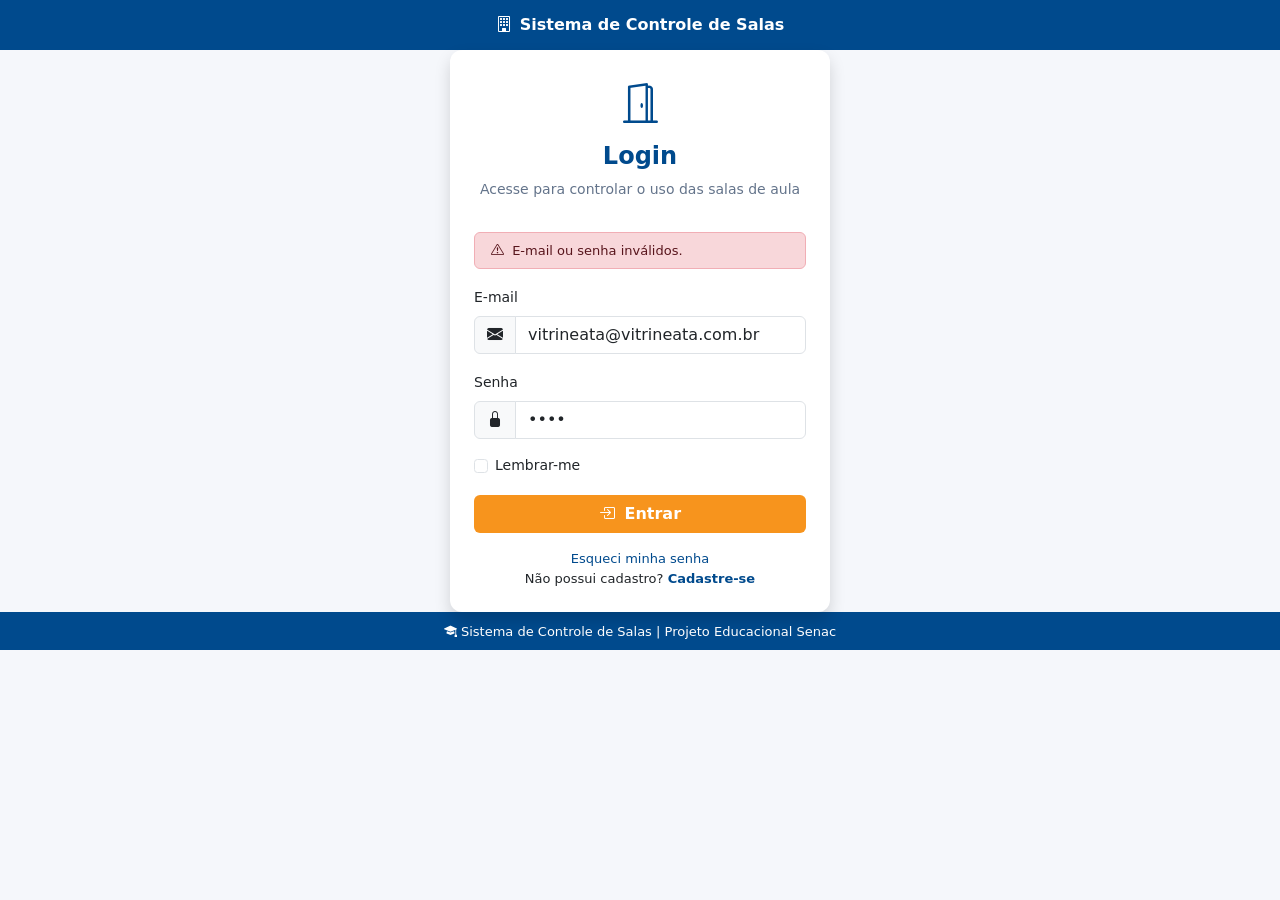
<file: index.html>
<!DOCTYPE html>
<html lang="pt-br">
<head>
    <meta charset="UTF-8">
    <title>Login - Sistema de Controle de Salas</title>

    <link href="https://cdn.jsdelivr.net/npm/bootstrap@5.3.8/dist/css/bootstrap.min.css" rel="stylesheet">
    <link rel="stylesheet" href="https://cdn.jsdelivr.net/npm/bootstrap-icons@1.11.3/font/bootstrap-icons.css">
</head>

<body class="d-flex flex-column min-vh-100" style="background-color:#F5F7FB; margin:0;">

<header>
    <div style="
    background-color:#004A8D;
    height:50px;
    display:flex;
    align-items:center;
    justify-content:center;
    color:white;
    font-weight:600;
">
    <i class="bi bi-building me-2"></i>
    Sistema de Controle de Salas
</div>
</header>

<main>
<div class="flex-grow-1 d-flex justify-content-center align-items-center">

    <div class="card shadow border-0 p-4" style="width:380px; border-radius:12px; background-color:#FFFFFF;">

        <div class="text-center mb-3">
            <i class="bi bi-door-open" style="font-size:40px; color:#004A8D;"></i>
            <h4 class="fw-bold mt-2" style="color:#004A8D;">Login</h4>
            <p style="font-size:14px; color:#64748B;">
                Acesse para controlar o uso das salas de aula
            </p>
        </div>

        <!-- ALERTA -->
        <div class="alert alert-danger py-2" style="font-size:13px;">
            <i class="bi bi-exclamation-triangle me-1"></i>
            E-mail ou senha inválidos.
        </div>

        <!-- EMAIL -->
        <div class="mb-3">
            <label class="form-label" style="font-size:14px;">E-mail</label>
            <div class="input-group">
                <span class="input-group-text bg-light">
                    <i class="bi bi-envelope-fill"></i>
                </span>
                <input type="email" class="form-control"
                       value="vitrineata@vitrineata.com.br">
            </div>
        </div>

        <!-- SENHA -->
        <div class="mb-3">
            <label class="form-label" style="font-size:14px;">Senha</label>
            <div class="input-group">
                <span class="input-group-text bg-light">
                    <i class="bi bi-lock-fill"></i>
                </span>
                <input type="password" class="form-control" value="1234">
            </div>
        </div>

        <!-- LEMBRAR -->
        <div class="form-check mb-3" style="font-size:14px;">
            <input class="form-check-input" type="checkbox">
            <label class="form-check-label">
                Lembrar-me
            </label>
        </div>

        <!-- BOTÃO -->
        <button class="btn w-100 text-white fw-semibold"
                style="background-color:#F7941D;">
            <i class="bi bi-box-arrow-in-right me-1"></i>
            Entrar
        </button>

        <!-- LINKS -->
        <div class="text-center mt-3" style="font-size:13px;">
            <a href="#" class="d-block text-decoration-none" style="color:#004A8D;">
                Esqueci minha senha
            </a>
            <span>Não possui cadastro?</span>
            <a href="#" class="fw-semibold text-decoration-none" style="color:#004A8D;">
                Cadastre-se
            </a>
        </div>

    </div>

</div>
</main>
<footer>

<div style="
    background-color:#004A8D;
    height:38px;
    display:flex;
    align-items:center;
    justify-content:center;
    color:white;
    font-size:13px;
">
    <i class="bi bi-mortarboard-fill me-1"></i>
    Sistema de Controle de Salas | Projeto Educacional Senac
</div>
</footer>
<script src="https://cdn.jsdelivr.net/npm/bootstrap@5.3.8/dist/js/bootstrap.bundle.min.js"></script>

</body>
</html>
</file>
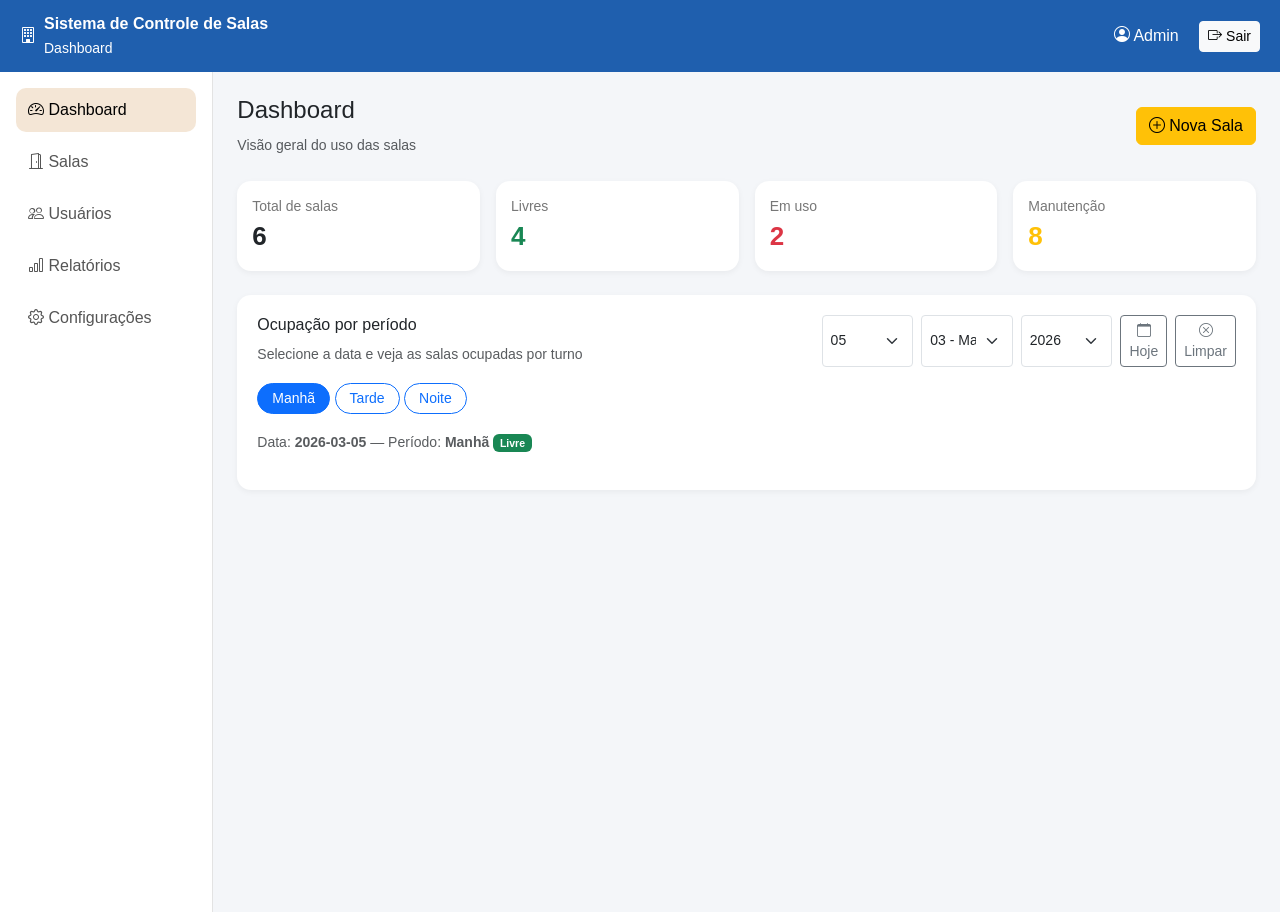
<file: dashbord.html>
<!DOCTYPE html>
<html lang="pt-br">
<head>
<meta charset="UTF-8">
<meta name="viewport" content="width=device-width, initial-scale=1.0">

<title>Sistema de Controle de Salas</title>

<link href="https://cdn.jsdelivr.net/npm/bootstrap@5.3.2/dist/css/bootstrap.min.css" rel="stylesheet">
<link href="https://cdn.jsdelivr.net/npm/bootstrap-icons@1.11.1/font/bootstrap-icons.css" rel="stylesheet">

<style>

body{
background:#f4f6f9;
font-family:Arial, Helvetica, sans-serif;
}

.topbar{
background:#1f5fae;
color:white;
padding:12px 20px;
}

.sidebar{
height:calc(100vh - 60px);
background:white;
border-right:1px solid #e3e3e3;
}

.sidebar .nav-link{
color:#555;
font-weight:500;
border-radius:10px;
padding:10px 12px;
}

.sidebar .nav-link.active{
background:#f4e6d6;
color:#000;
}

.sidebar .nav-link:hover{
background:#f1f1f1;
}

.card-dashboard{
border:none;
border-radius:14px;
padding:15px;
box-shadow:0 2px 6px rgba(0,0,0,0.05);
}

.card-title-small{
font-size:14px;
color:#777;
}

.card-value{
font-size:26px;
font-weight:700;
}

.section-card{
background:white;
padding:20px;
border-radius:14px;
box-shadow:0 2px 6px rgba(0,0,0,0.05);
}

.period-btn{
border-radius:20px;
padding:4px 14px;
font-size:14px;
}

</style>

</head>

<body>

<!-- TOPBAR -->

<div class="topbar d-flex justify-content-between align-items-center">

<div class="d-flex align-items-center gap-2">
<i class="bi bi-building"></i>
<div>
<strong>Sistema de Controle de Salas</strong><br>
<small>Dashboard</small>
</div>
</div>

<div>
<i class="bi bi-person-circle"></i> Admin
<button class="btn btn-sm btn-light ms-3">
<i class="bi bi-box-arrow-right"></i> Sair
</button>
</div>

</div>

<div class="container-fluid">
<div class="row">

<!-- SIDEBAR -->

<div class="col-md-2 sidebar p-3">

<ul class="nav flex-column">

<li class="nav-item mb-2">
<a class="nav-link active" href="#"><i class="bi bi-speedometer2"></i> Dashboard</a>
</li>

<li class="nav-item mb-2">
<a class="nav-link" href="#"><i class="bi bi-door-open"></i> Salas</a>
</li>

<li class="nav-item mb-2">
<a class="nav-link" href="#"><i class="bi bi-people"></i> Usuários</a>
</li>

<li class="nav-item mb-2">
<a class="nav-link" href="#"><i class="bi bi-bar-chart"></i> Relatórios</a>
</li>

<li class="nav-item">
<a class="nav-link" href="#"><i class="bi bi-gear"></i> Configurações</a>
</li>

</ul>

</div>

<!-- MAIN -->

<div class="col-md-10 p-4">

<div class="d-flex justify-content-between align-items-center mb-4">

<div>
<h4>Dashboard</h4>
<small class="text-muted">Visão geral do uso das salas</small>
</div>

<button class="btn btn-warning">
<i class="bi bi-plus-circle"></i> Nova Sala
</button>

</div>

<div class="row g-3 mb-4">

<div class="col-md-3">
<div class="card-dashboard bg-white">
<div class="card-title-small">Total de salas</div>
<div class="card-value">6</div>
</div>
</div>

<div class="col-md-3">
<div class="card-dashboard bg-white">
<div class="card-title-small">Livres</div>
<div class="card-value text-success">4</div>
</div>
</div>

<div class="col-md-3">
<div class="card-dashboard bg-white">
<div class="card-title-small">Em uso</div>
<div class="card-value text-danger">2</div>
</div>
</div>

<div class="col-md-3">
<div class="card-dashboard bg-white">
<div class="card-title-small">Manutenção</div>
<div class="card-value text-warning">8</div>
</div>
</div>

</div>



<div class="section-card">

<div class="d-flex justify-content-between align-items-center mb-3">

<div>
<h6>Ocupação por período</h6>
<small class="text-muted">Selecione a data e veja as salas ocupadas por turno</small>
</div>

<div class="d-flex gap-2">

<select class="form-select form-select-sm">
<option>05</option>
<option>06</option>
<option>07</option>
</select>

<select class="form-select form-select-sm">
<option>03 - Mar</option>
<option>04 - Abr</option>
</select>

<select class="form-select form-select-sm">
<option>2026</option>
<option>2027</option>
</select>

<button class="btn btn-outline-secondary btn-sm">
<i class="bi bi-calendar"></i> Hoje
</button>

<button class="btn btn-outline-secondary btn-sm">
<i class="bi bi-x-circle"></i> Limpar
</button>

</div>

</div>



<div class="mb-3">

<button class="btn btn-primary btn-sm period-btn">Manhã</button>
<button class="btn btn-outline-primary btn-sm period-btn">Tarde</button>
<button class="btn btn-outline-primary btn-sm period-btn">Noite</button>

</div>

<div class="mb-3">

<small class="text-muted">
Data: <strong>2026-03-05</strong> —
Período: <strong>Manhã</strong>
<span class="badge bg-success">Livre</span>
</small>

</div>



</div>

</div>

</div>

</div>
</div>

<script src="https://cdn.jsdelivr.net/npm/bootstrap@5.3.2/dist/js/bootstrap.bundle.min.js"></script>

</body>
</html>
</file>
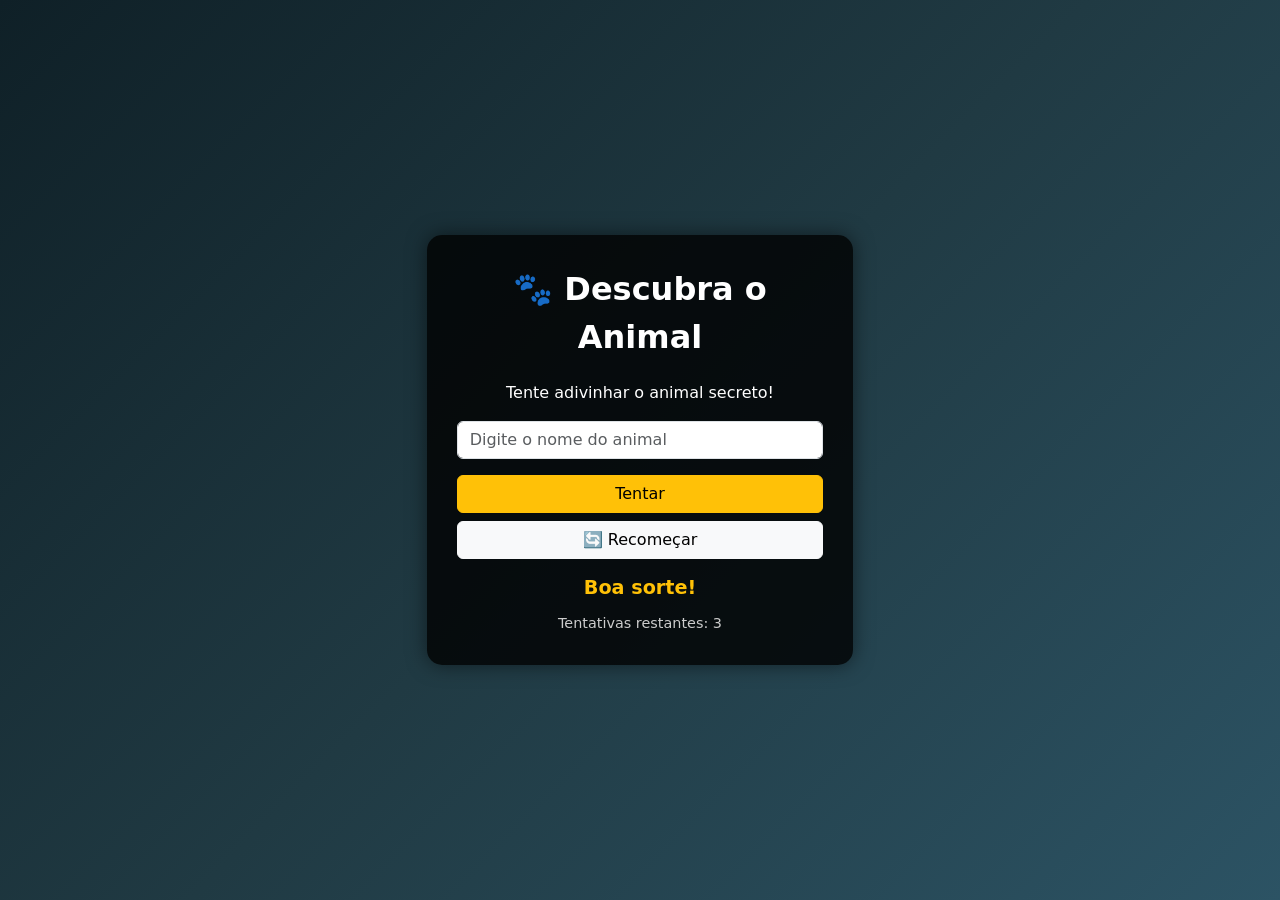
<file: jogo.html>
<!DOCTYPE html>
<html lang="pt-br">
<head>
  <meta charset="UTF-8">
  <title>Descubra o Animal</title>

  <!-- Bootstrap -->
  <link href="https://cdn.jsdelivr.net/npm/bootstrap@5.3.0/dist/css/bootstrap.min.css" rel="stylesheet">

  <style>
    body {
      background: linear-gradient(135deg, #0f2027, #203a43, #2c5364);
      height: 100vh;
      display: flex;
      justify-content: center;
      align-items: center;
      color: white;
    }

    .game-card {
      background-color: rgba(0,0,0,0.8);
      border-radius: 15px;
      padding: 30px;
      box-shadow: 0 0 20px rgba(0,0,0,0.5);
      text-align: center;
    }

    .title {
      font-size: 2rem;
      font-weight: bold;
      margin-bottom: 20px;
    }

    .message {
      margin-top: 15px;
      font-size: 1.2rem;
      font-weight: bold;
    }

    .tentativas {
      margin-top: 10px;
      font-size: 0.9rem;
      color: #ccc;
    }
  </style>
</head>

<body>

  <div class="game-card col-md-4">
    <div class="title">🐾 Descubra o Animal</div>

    <p>Tente adivinhar o animal secreto!</p>

    <!-- INPUT -->
    <input 
      type="text" 
      id="inputNumero" 
      class="form-control mb-3" 
      placeholder="Digite o nome do animal"
    >

    <!-- BOTÃO TENTAR -->
    <button class="btn btn-warning w-100">
      Tentar
    </button>

    <!-- BOTÃO RESET -->
    <button id="resetar" class="btn btn-light w-100 mt-2">
      🔄 Recomeçar
    </button>

    <!-- MENSAGEM -->
    <div class="message text-warning" id="mensagem">
      Boa sorte!
    </div>

    <!-- TENTATIVAS -->
    <div class="tentativas">
      Tentativas restantes: 3
    </div>
  </div>

  <!-- JS -->
  <script src="jogo.js"></script>

</body>
</html>
</file>
